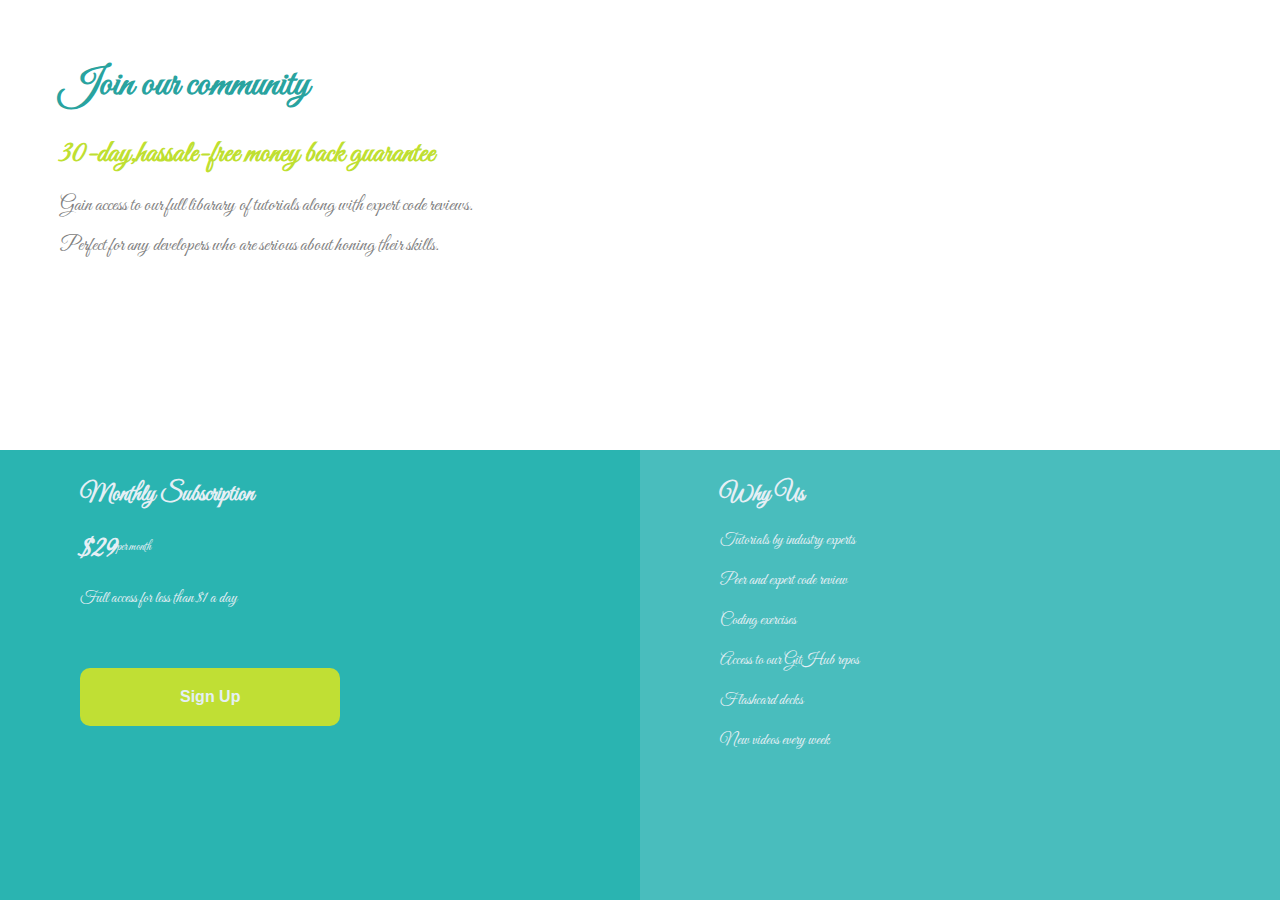
<file: index.html>
<!DOCTYPE html>
<html lang="en">
<head>
    <meta charset="UTF-8">
    <meta http-equiv="X-UA-Compatible" content="IE=edge">
    <meta name="viewport" content="width=device-width, initial-scale=1.0">
    <title>Document</title>
    <link rel="stylesheet" href="style.css">
    <link rel="preconnect" href="https://fonts.gstatic.com">
<link href="https://fonts.googleapis.com/css2?family=Great+Vibes&display=swap" rel="stylesheet">
</head>
<body>
    <section class="joc">
        <h2>Join our community</h2>
        <h3>30-day,hassale-free money back guarantee</h3>
        <p>Gain access to our full libarary of tutorials along with expert code reviews.</p>
        <p>Perfect for any developers who are serious about honing their skills.</p>
    </section>
    <section class="monthly">
        <h2>Monthly Subscription</h2><br>
        <span>$29</span><sup>per month</sup><br><br>
        <p>Full access for less than $1 a day</p>
        <button>Sign Up </button>
    </section>
    <section class="why">
        <h2>Why Us</h2><br>
        <p>Tutorials by industry experts</p><br>
        <p> Peer and expert code review</p><br>
        <p>Coding exercises</p><br>
        <p>Access to our GitHub repos</p><br>
        <p> Flashcard decks</p><br>
        <p>New videos every week</p><br>
    </section>
</body>
</html>
</file>
<file: style.css>
*{
    margin: 0;
    padding: o;
    box-sizing: border-box;
}

body{
    font-family: 'Great Vibes', cursive;
}

.joc{
    background-color: white;
    padding: 60px;
    height: 50vh;
}

.joc h2{
    color: rgb(41,163,159);
    margin-bottom: 25px;
    font-size: 40px;
}

.joc h3{
    color: rgb(191, 223, 49);
    margin-bottom: 20px;
    font-size: 30px;
}

.joc p{
    color: grey;
    margin-bottom: 15px;
    font-size: 20px;
}

.monthly{
    background-color: rgb(42, 180, 177);
    padding: 30px 80px;
    height: 50vh;
    width: 50%;
    float: left;
    color: hsl(204, 43%, 93%);
}

.why{
    background-color: rgb(73, 189, 189);
    padding: 30px 80px;
    width: 50%;
    height: 50vh;
    float: left;
    color: hsl(204, 43%, 93%);
    font-size: ;
}

span{
    font-weight: 700; 
    font-size: 30px; 
}

button{
    padding: 20px 100px 20px 100px; 
  background-color:  hsl(71, 73%, 54%);
    border : none; 
    border-radius: 10px; 
    cursor: pointer; 
    color:  hsl(204, 43%, 93%);
    font-size:16px; 
    font-weight: 700; 
    margin-top: 60px; 
}
button:hover{
 background-color:hsl(71, 71%, 42%);   
}
</file>
